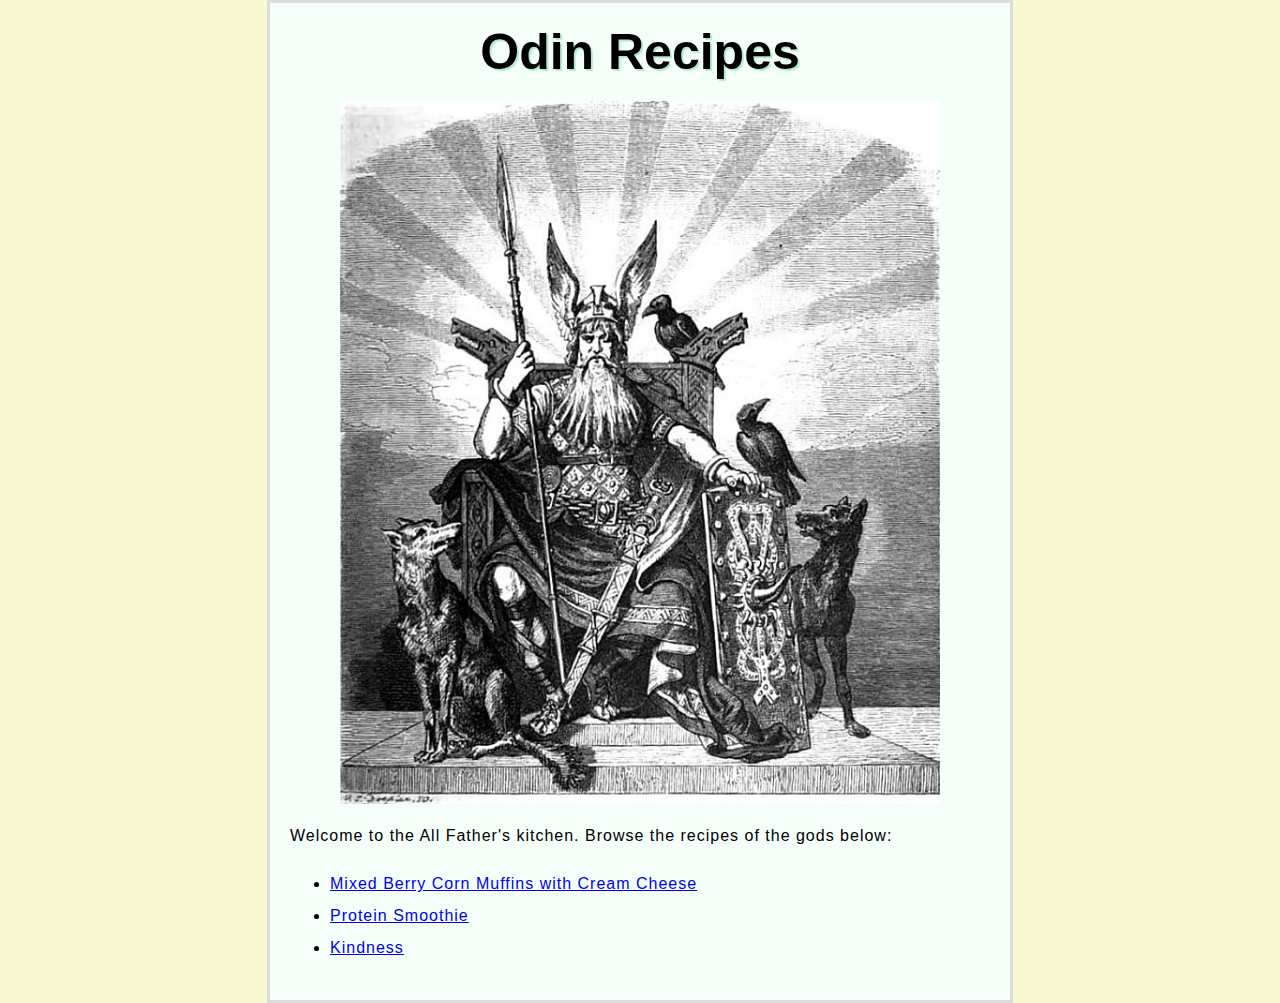
<file: index.html>
<!DOCTYPE html>
<html>
    <head>
        <meta charset="utf-8">
        <title>Odin Recipes</title>
        <link href="style/styles.css" rel="stylesheet">
    </head>
    <body>
        <h1>Odin Recipes</h1>
        <img src="images/odin-der-gottervater.jpg" alt="Odin sitting on a throne with armor and weapons, ravens and wolves at his side.">
        <p>Welcome to the All Father's kitchen. Browse the recipes of the gods below:
            <ul>
                <li><a href="recipes/muffins.html">Mixed Berry Corn Muffins with Cream Cheese</a></li>
                <li><a href="recipes/protein-smoothie.html">Protein Smoothie</a></li>
                <li><a href="recipes/kindness.html">Kindness</a></li>
            </ul>
        </p>
    </body>
</html>
</file>
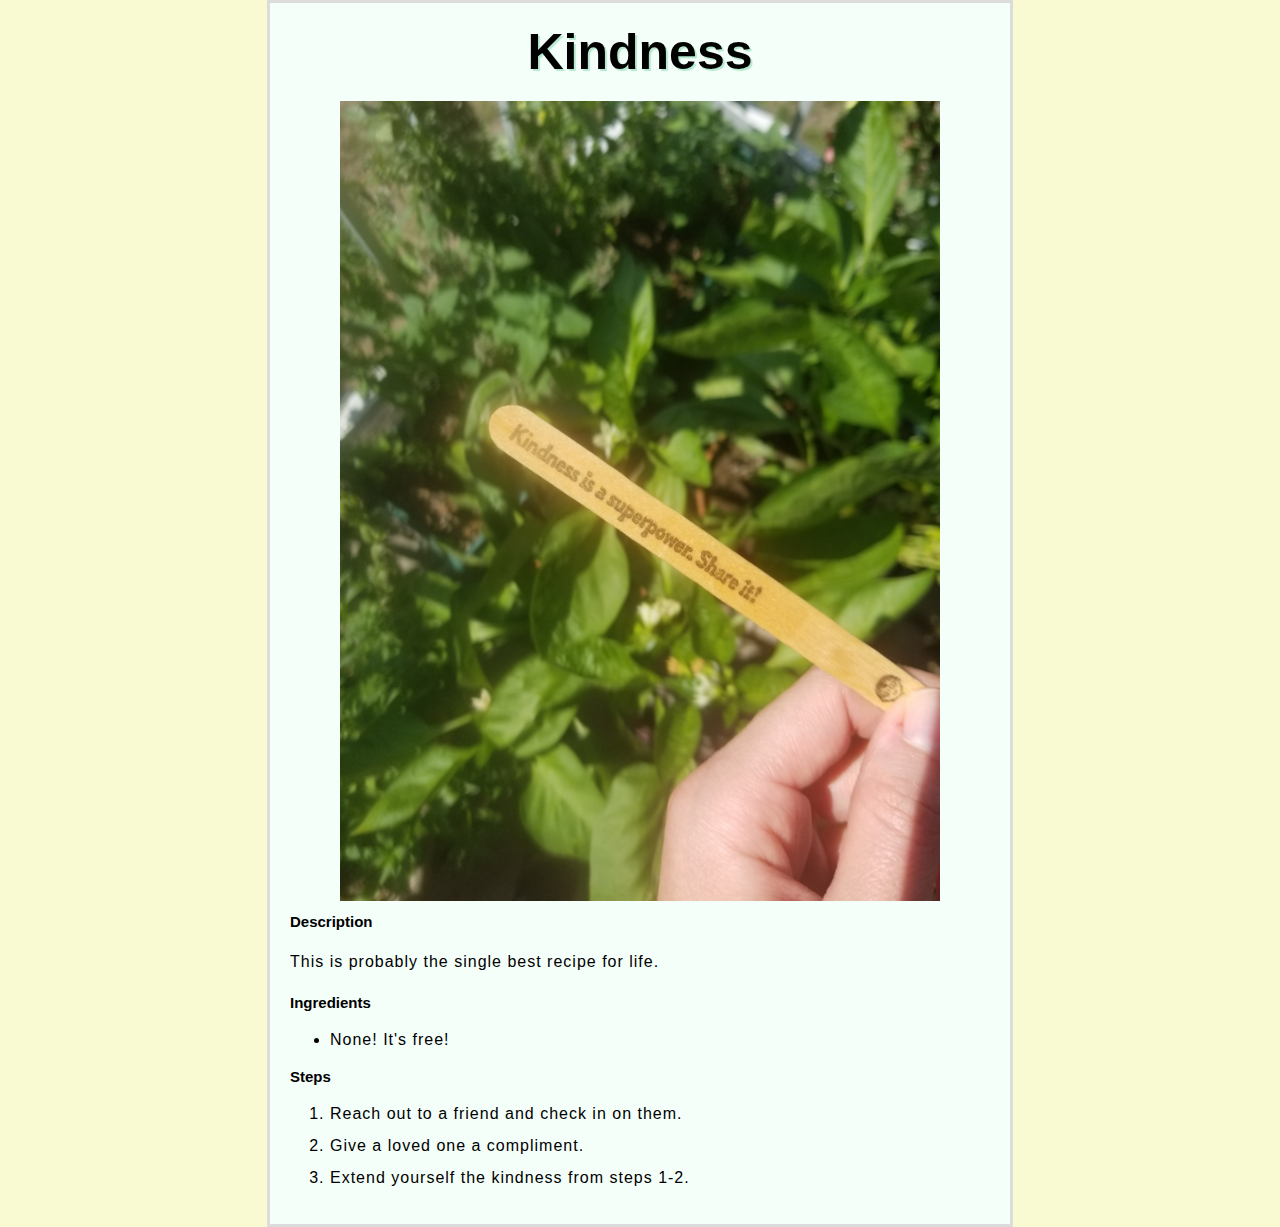
<file: recipes/kindness.html>
<!DOCTYPE html>
<html>
    <head>
        <meta charset="utf-9">
        <title>Odin Recipes | Kindness</title>
        <link href="../style/styles.css" rel="stylesheet">
    </head>
    <body>
        <h1>Kindness</h1>
        <img src="../images/kindness-stick.jpg" alt="A partially pictured hand holding an ice cream stick that says 'Kindness is a superpower. Share it!">
        <h2>Description</h2>
            <p>This is probably the single best recipe for life. </p>
        <h2>Ingredients</h2>
        <ul>
            <li>None! It's free!</li>
        </ul>
        <h2>Steps</h2>
        <ol>
            <li>Reach out to a friend and check in on them.</li>
            <li>Give a loved one a compliment.</li>
            <li>Extend yourself the kindness from steps 1-2.</li>
        </ol>
    </body>
</html>
</file>
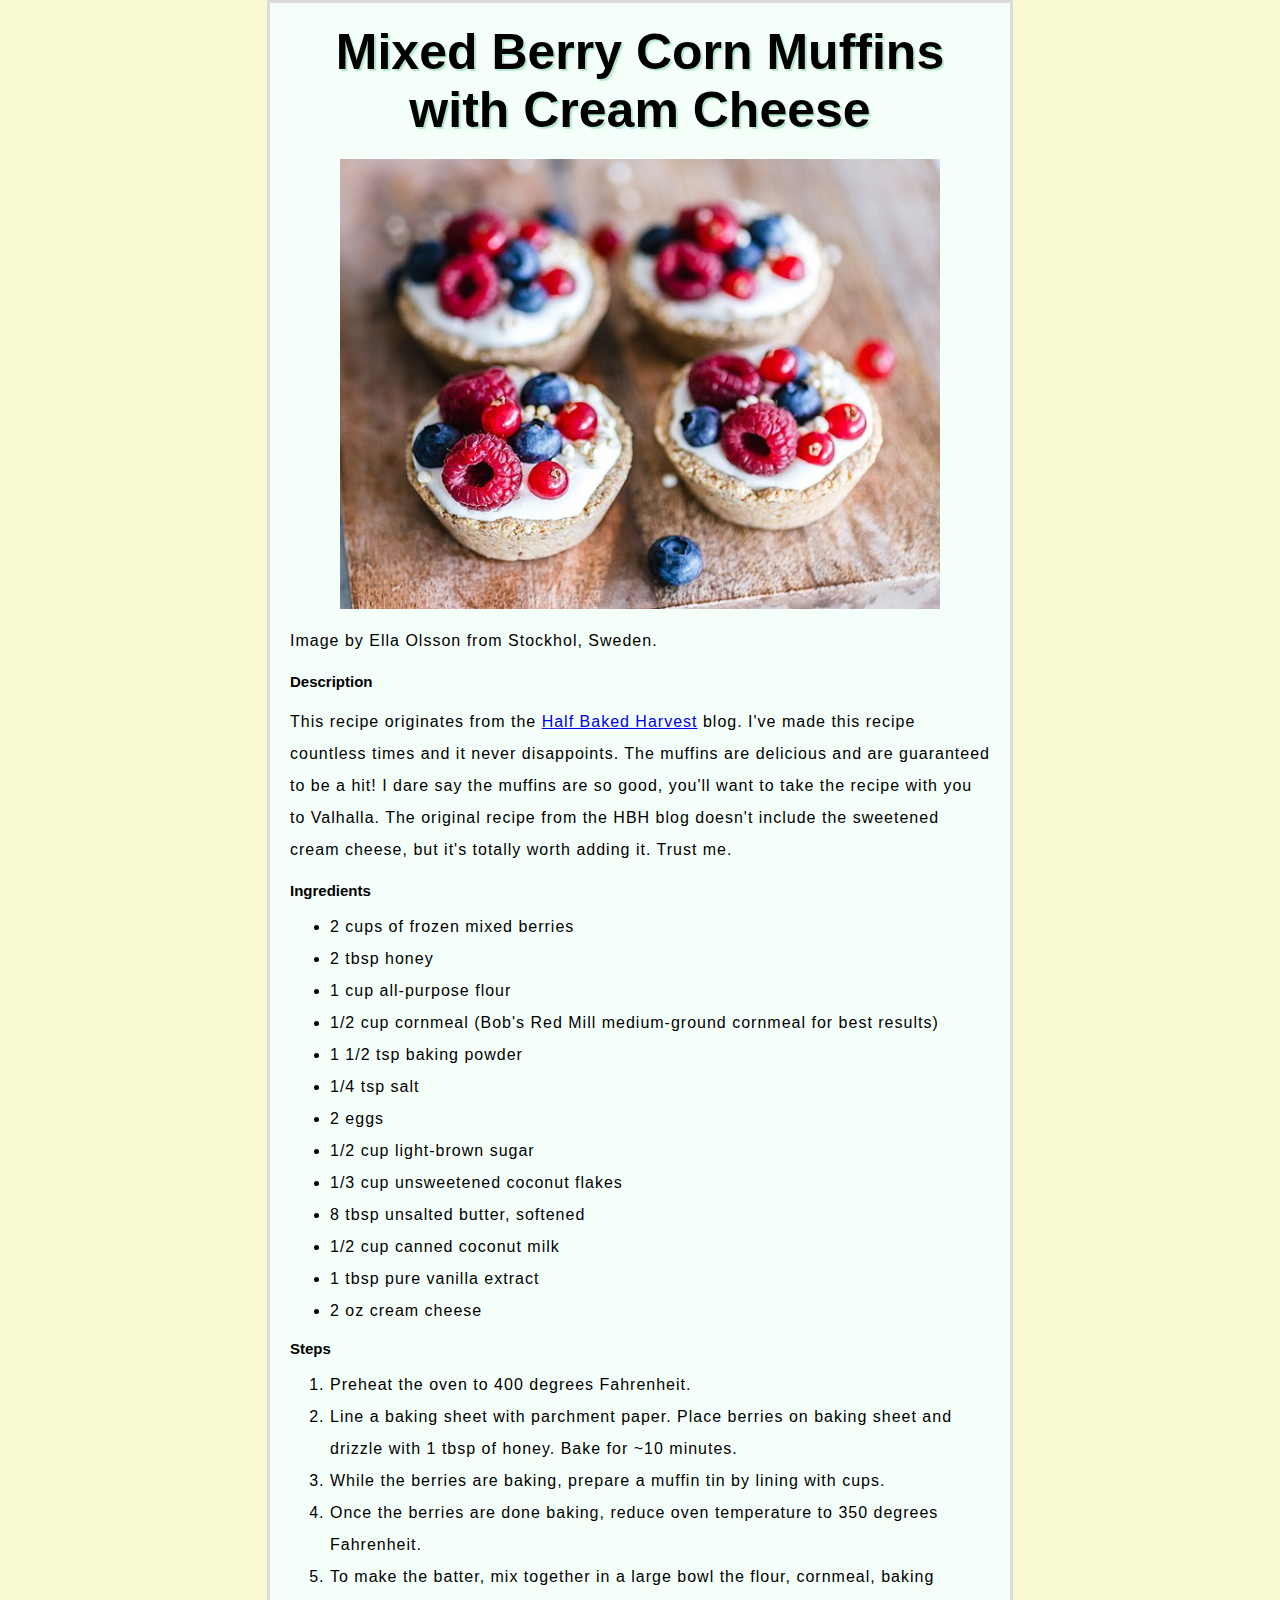
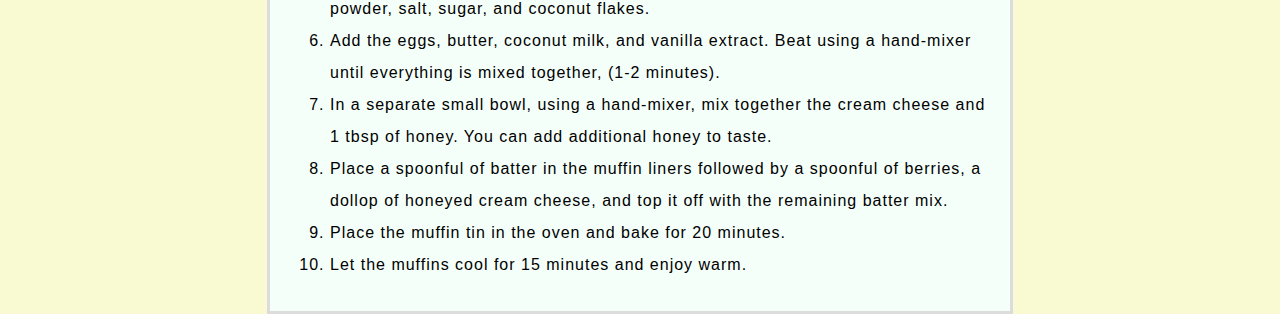
<file: recipes/muffins.html>
<!DOCTYPE html>
<html>
    <head>
        <meta charset="utf-8">
        <title>Odin Recipes | Mixed Berry Corn Muffins with Cream Cheese</title>
        <link href="../style/styles.css" rel="stylesheet">
        <body>
            <h1>Mixed Berry Corn Muffins with Cream Cheese</h1>
            <img src="../images/berry-muffins.jpg" alt="Four muffins topped with fresh berries">
            <p>Image by Ella Olsson from Stockhol, Sweden.</p>
            <h2>Description</h2>
                <p>
                This recipe originates from the <a href="https://www.halfbakedharvest.com">Half Baked Harvest</a> blog. I've made this recipe countless times and it never disappoints. The muffins are delicious and are guaranteed to be a hit! I dare say the muffins are so good, you'll want to take the recipe with you to Valhalla. The original recipe from the HBH blog doesn't include the sweetened cream cheese, but it's totally worth adding it. Trust me. 
                </p>
            <h2>Ingredients</h2>
            <ul>
                <li>2 cups of frozen mixed berries</li>
                <li>2 tbsp honey</li>
                <li>1 cup all-purpose flour</li>
                <li>1/2 cup cornmeal (Bob's Red Mill medium-ground cornmeal for best results)</li>
                <li>1 1/2 tsp baking powder</li>
                <li>1/4 tsp salt</li>
                <li>2 eggs</li>
                <li>1/2 cup light-brown sugar</li>
                <li>1/3 cup unsweetened coconut flakes</li>
                <li>8 tbsp unsalted butter, softened</li>
                <li>1/2 cup canned coconut milk</li>
                <li>1 tbsp pure vanilla extract</li>
                <li>2 oz cream cheese</li>
            </ul>
            <h2>Steps</h2>
            <ol>
                <li>Preheat the oven to 400 degrees Fahrenheit.</li>
                <li>Line a baking sheet with parchment paper. Place berries on baking sheet and drizzle with 1 tbsp of honey. Bake for ~10 minutes.</li>
                <li>While the berries are baking, prepare a muffin tin by lining with cups.</li>
                <li>Once the berries are done baking, reduce oven temperature to 350 degrees Fahrenheit.</li>
                <li>To make the batter, mix together in a large bowl the flour, cornmeal, baking powder, salt, sugar, and coconut flakes.</li>
                <li>Add the eggs, butter, coconut milk, and vanilla extract. Beat using a hand-mixer until everything is mixed together, (1-2 minutes).</li>
                <li>In a separate small bowl, using a hand-mixer, mix together the cream cheese and 1 tbsp of honey. You can add additional honey to taste.</li>
                <li>Place a spoonful of batter in the muffin liners followed by a spoonful of berries, a dollop of honeyed cream cheese, and top it off with the remaining batter mix.</li>
                <li>Place the muffin tin in the oven and bake for 20 minutes.</li>
                <li>Let the muffins cool for 15 minutes and enjoy warm. </li>
            </ol>
        </body>
    </head>
</html>
</file>
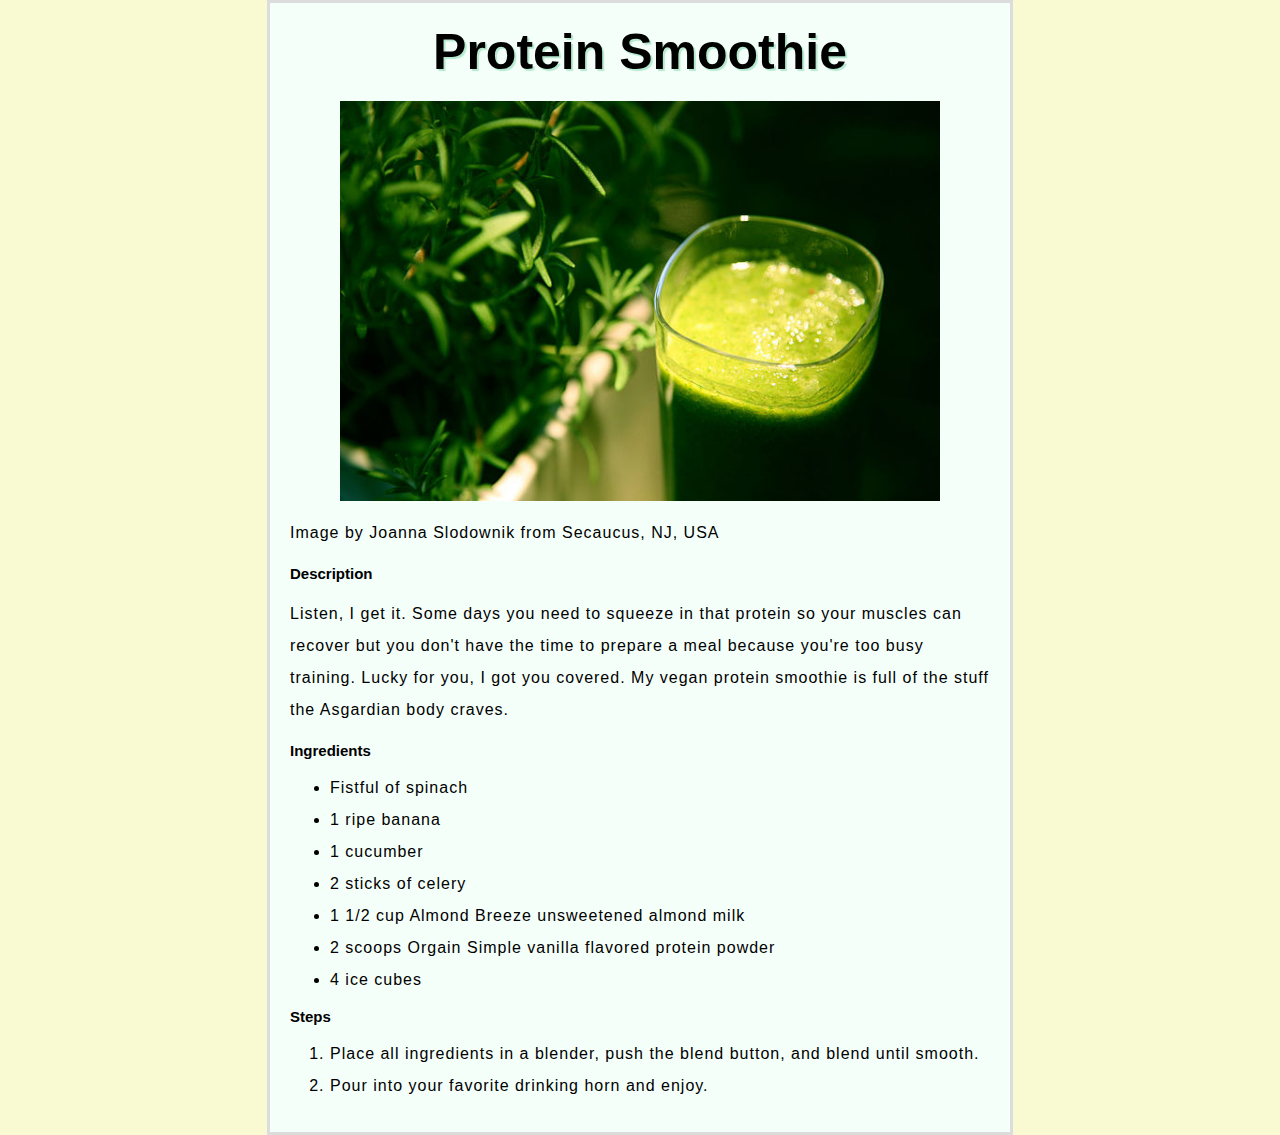
<file: recipes/protein-smoothie.html>
<!DOCTYPE html>
<html>
    <head>
        <meta charset="utf-9">
        <title>Odin Recipes | Protein Smoothie</title>
        <link href="../style/styles.css" rel="stylesheet">
    </head>
    <body>
        <h1>Protein Smoothie</h1>
        <img src="../images/green-smoothie.jpg" alt="Green smoothie in a glass next to a potted plant.">
        <p>Image by Joanna Slodownik from Secaucus, NJ, USA</p>
        <h2>Description</h2>
            <p>Listen, I get it. Some days you need to squeeze in that protein so your muscles can recover but you don't have the time to prepare a meal because you're too busy training. Lucky for you, I got you covered. My vegan protein smoothie is full of the stuff the Asgardian body craves.</p>
        <h2>Ingredients</h2>
        <ul>
            <li>Fistful of spinach</li>
            <li>1 ripe banana</li>
            <li>1 cucumber</li>
            <li>2 sticks of celery</li>
            <li>1 1/2 cup Almond Breeze unsweetened almond milk</li>
            <li>2 scoops Orgain Simple vanilla flavored protein powder</li>
            <li>4 ice cubes</li>
        </ul>
        <h2>Steps</h2>
        <ol>
            <li>Place all ingredients in a blender, push the blend button, and blend until smooth.</li>
            <li>Pour into your favorite drinking horn and enjoy.</li>
        </ol>
    </body>
</html>
</file>
<file: style/styles.css>
html {
    font-family: "Open Sans", sans-serif; /* From Google Fonts */
    font-size: 10px; 
    background-color:lightgoldenrodyellow;
}
body {
    width: 700px;
    margin: 0 auto;
    background-color:mintcream;
    padding: 0 20px 20px 20px;
    border: 3px solid gainsboro;
}
h1 {
    font-size: 50px;
    text-align: center;
    margin: 0;
    padding: 20px 0;
    color:black;
    text-shadow: 2px 2px 1px rgb(181, 233, 207);
}
img {
    display:block;
    margin: 0 auto;
    width: 600px;
}

p, li {
    font-size: 16px;
    line-height: 2;
    letter-spacing: 1px;
}
</file>
